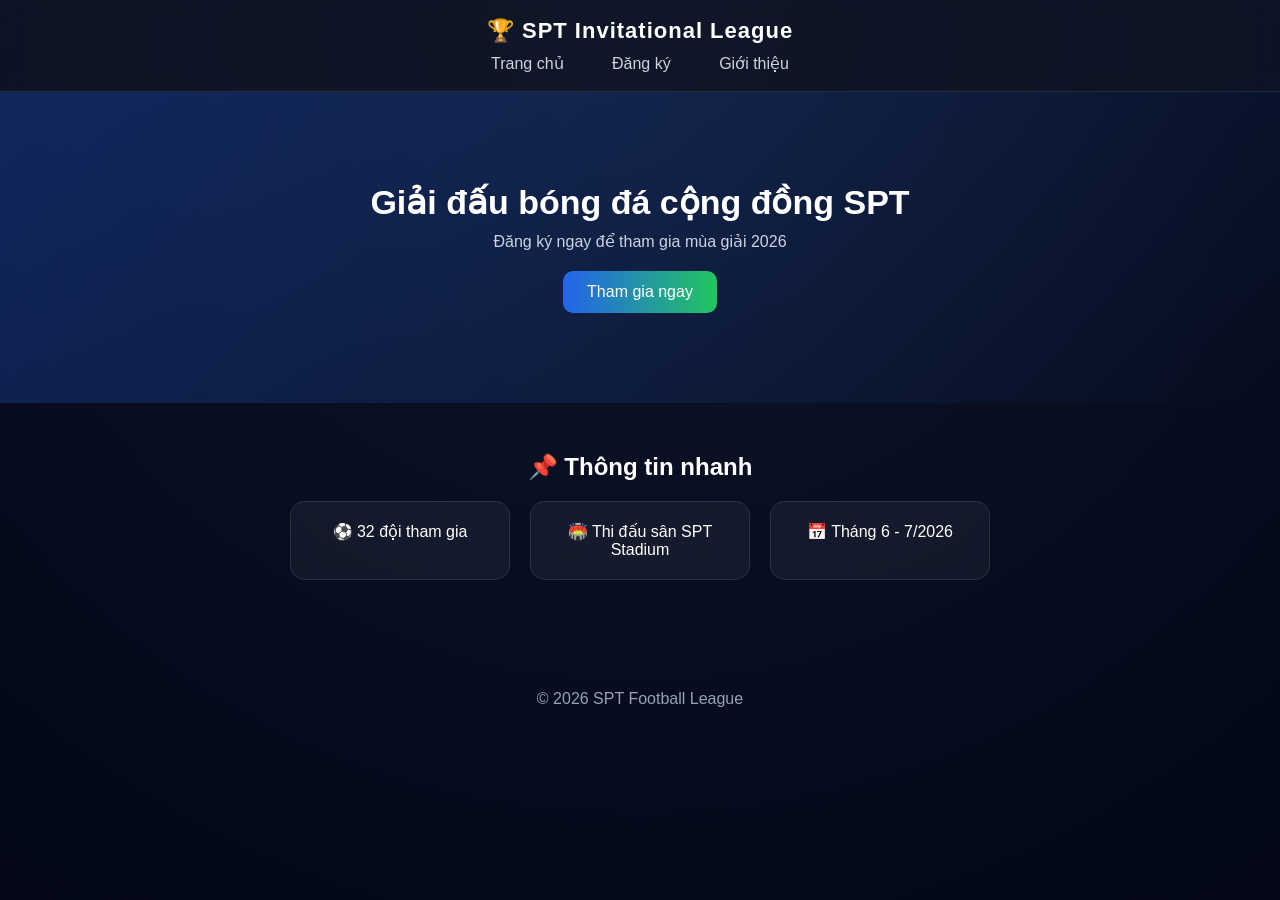
<file: index.html>
<!DOCTYPE html>
<html lang="vi">
<head>
  <meta name="viewport" content="width=device-width, initial-scale=1.0">
  <meta charset="UTF-8" />
  <title>SPT Football League</title>
  <link rel="stylesheet" href="style.css" />
</head>
<body>

<header>
  <h1>🏆 SPT Invitational League</h1>
  <nav>
    <a href="index.html">Trang chủ</a>
    <a href="register.html">Đăng ký</a>
    <a href="about.html">Giới thiệu</a>
  </nav>
</header>

<section class="hero">
  <h2>Giải đấu bóng đá cộng đồng SPT</h2>
  <p>Đăng ký ngay để tham gia mùa giải 2026</p>
  <a class="btn" href="register.html">Tham gia ngay</a>
</section>

<section class="info">
  <h2>📌 Thông tin nhanh</h2>
  <div class="cards">
    <div class="card">⚽ 32 đội tham gia</div>
    <div class="card">🏟️ Thi đấu sân SPT Stadium</div>
    <div class="card">📅 Tháng 6 - 7/2026</div>
  </div>
</section>

<footer>
  <p>© 2026 SPT Football League</p>
</footer>

</body>
</html>
</file>
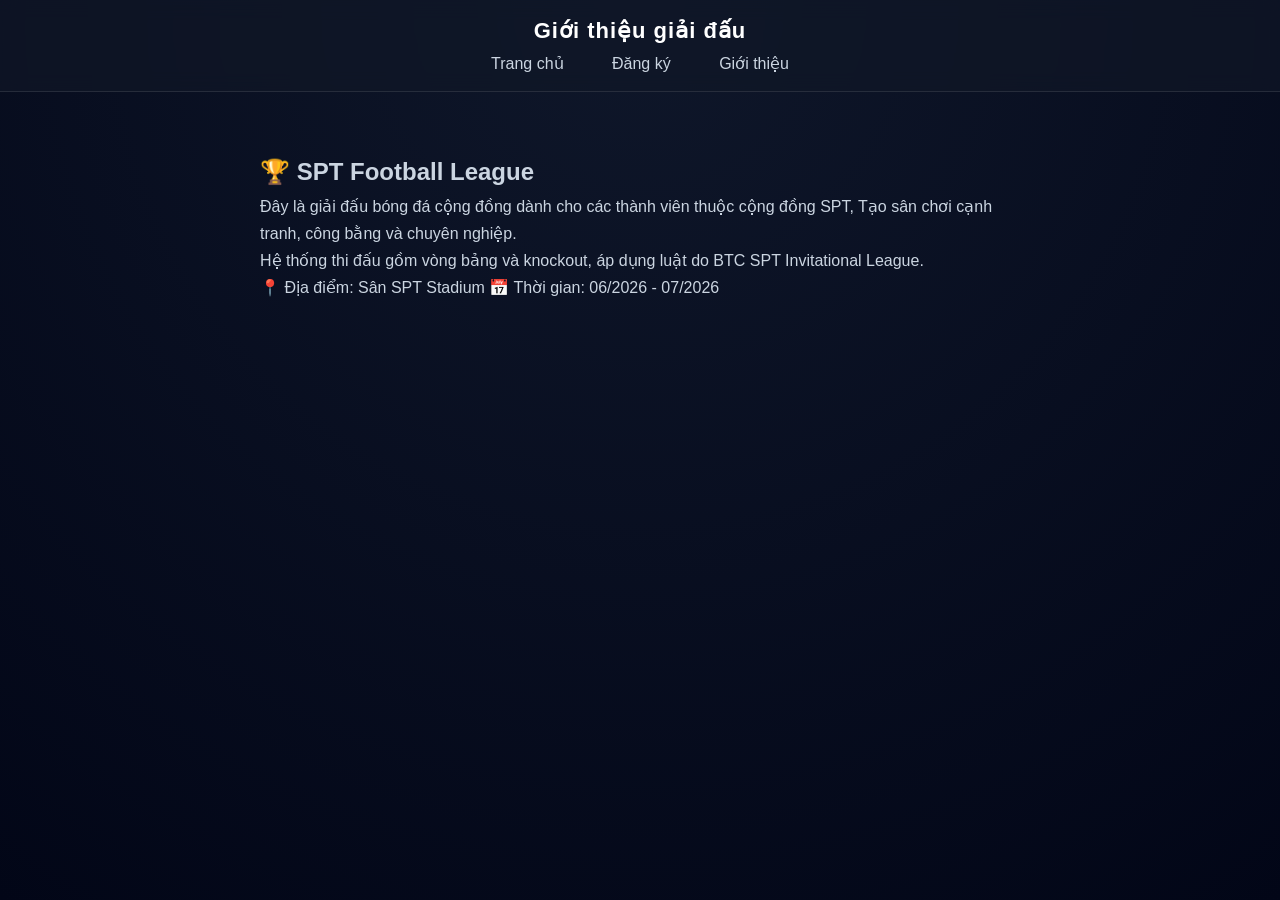
<file: about.html>
<!DOCTYPE html>
<html lang="vi">
<head>
  <meta name="viewport" content="width=device-width, initial-scale=1.0">
  <meta charset="UTF-8" />
  <title>Giới thiệu giải đấu</title>
  <link rel="stylesheet" href="style.css" />
</head>
<body>

<header>
  <h1>Giới thiệu giải đấu</h1>
  <nav>
    <a href="index.html">Trang chủ</a>
    <a href="register.html">Đăng ký</a>
    <a href="about.html">Giới thiệu</a>
  </nav>
</header>

<section class="about">
  <h2>🏆 SPT Football League</h2>
  <p>
    Đây là giải đấu bóng đá cộng đồng dành cho các thành viên thuộc cộng đồng SPT,
    Tạo sân chơi cạnh tranh, công bằng và chuyên nghiệp.
  </p>

  <p>
    Hệ thống thi đấu gồm vòng bảng và knockout, áp dụng luật do BTC SPT Invitational League.
  </p>

  <p>
    📍 Địa điểm: Sân SPT Stadium  
    📅 Thời gian: 06/2026 - 07/2026
  </p>
</section>

</body>
</html>
</file>
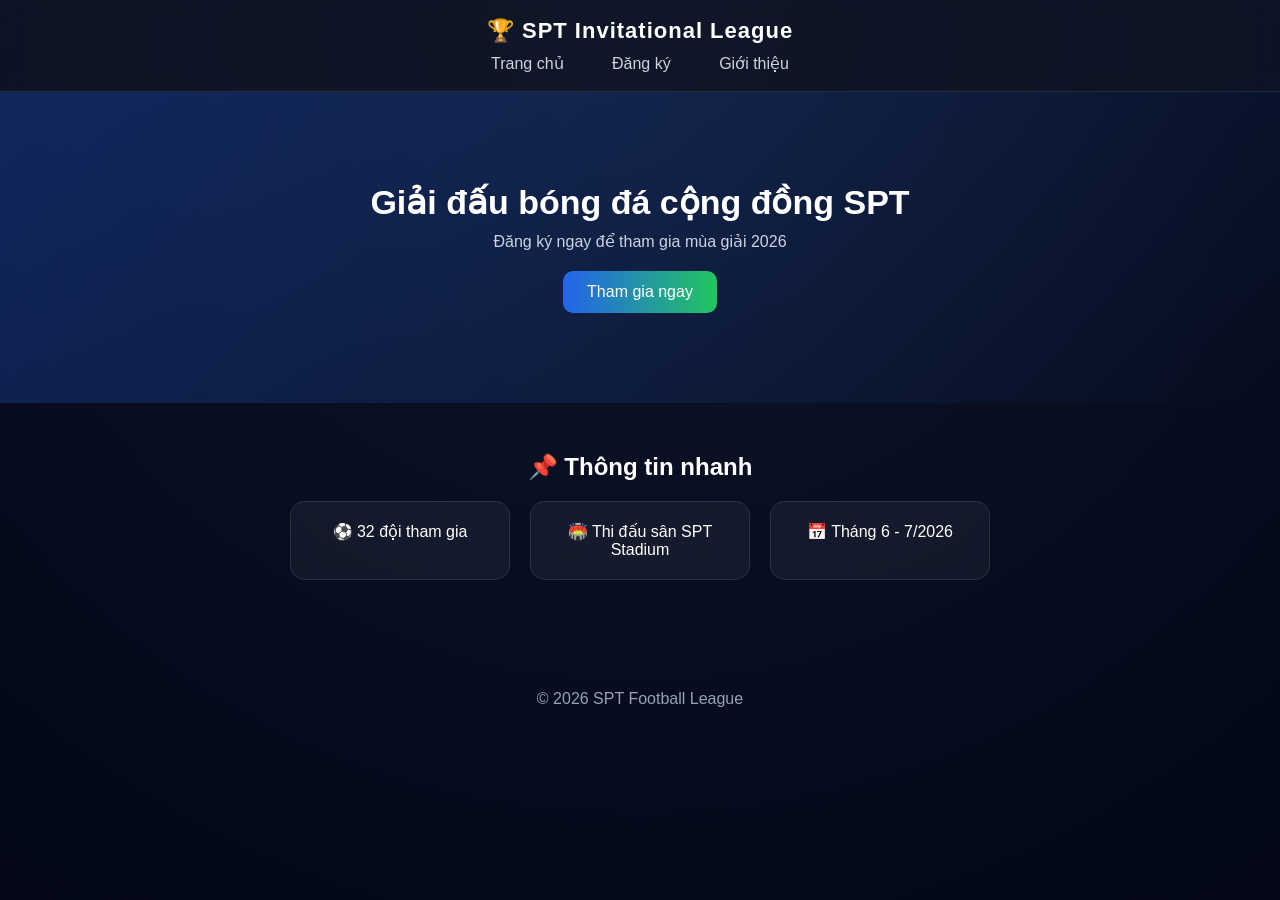
<file: admin.html>
<!DOCTYPE html>
<html lang="vi">
<head>
  <meta name="viewport" content="width=device-width, initial-scale=1.0">
  <meta charset="UTF-8">
  <title>Admin Dashboard</title>
  <link rel="stylesheet" href="style.css">
</head>
<body>

<header>
  <h1>⚙️ Admin Dashboard - SPT League</h1>
  <nav>
    <a href="index.html">Trang chủ</a>
    <a href="register.html">Đăng ký</a>
    <a href="admin.html">Admin</a>
  </nav>
</header>

<section class="admin-container">
  <h2>📋 Danh sách đội đã đăng ký</h2>

  <table>
    <thead>
      <tr>
        <th>Tên đội</th>
        <th>Đội trưởng</th>
        <th>SĐT</th>
      </tr>
    </thead>
    <tbody id="adminTable"></tbody>
  </table>
</section>

<script>
  const password = prompt("Nhập mật khẩu admin:");
if (password !== "spt2026") {
  alert("Sai mật khẩu!");
  window.location.href = "index.html";
}
let teams = JSON.parse(localStorage.getItem("teams")) || [];
const table = document.getElementById("adminTable");

function renderAdmin() {
  table.innerHTML = "";

  teams.forEach((team, index) => {
    const row = document.createElement("tr");

    row.innerHTML = `
      <td>${team.name}</td>
      <td>${team.captain}</td>
      <td>${team.phone}</td>
      <td>
        <button onclick="deleteTeam(${index})">❌ Xoá</button>
      </td>
    `;

    table.appendChild(row);
  });
}

function deleteTeam(index) {
  if (confirm("Bạn có chắc muốn xoá đội này?")) {
    teams.splice(index, 1);
    localStorage.setItem("teams", JSON.stringify(teams));
    renderAdmin();
  }
}

renderAdmin();
</script>

</body>
</html>
</file>
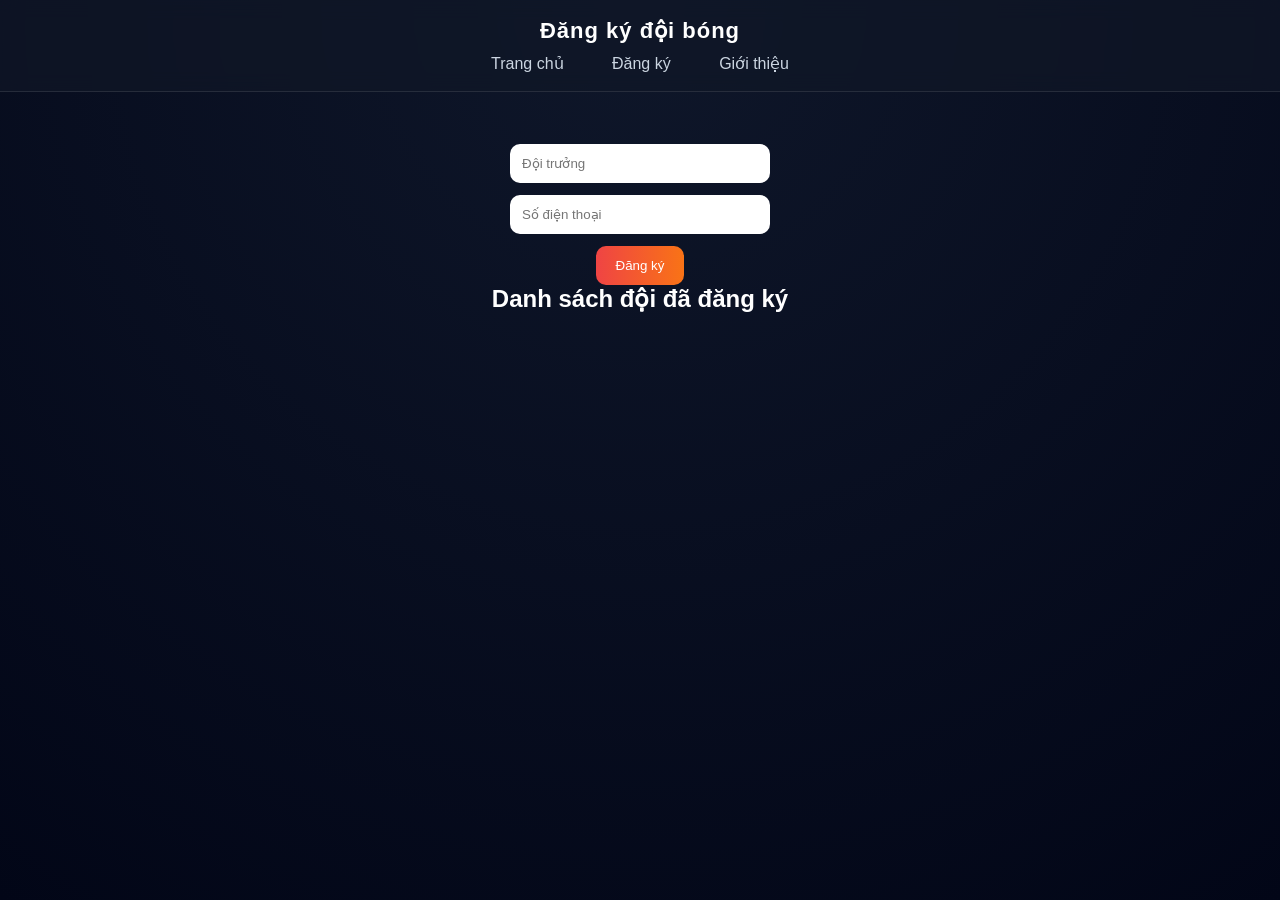
<file: register.html>
<!DOCTYPE html>
<html lang="vi">
<head>
  <meta name="viewport" content="width=device-width, initial-scale=1.0">
  <meta charset="UTF-8" />
  <title>Đăng ký đội bóng</title>
  <link rel="stylesheet" href="style.css" />
</head>
<body>

<header>
  <h1>Đăng ký đội bóng</h1>
  <nav>
    <a href="index.html">Trang chủ</a>
    <a href="register.html">Đăng ký</a>
    <a href="about.html">Giới thiệu</a>
  </nav>
</header>

<section class="form-container">
  <form id="teamForm">
    <input type="text" id="captain" placeholder="Đội trưởng" required />
    <input type="tel" id="phone" placeholder="Số điện thoại" required />
    <button type="submit">Đăng ký</button>
  </form>

  <h2>Danh sách đội đã đăng ký</h2>
  <ul id="teamList"></ul>
</section>

<script src="app.js"></script>
</body>
</html>
</file>
<file: style.css>
* {
  margin: 0;
  padding: 0;
  box-sizing: border-box;
  font-family: 'Segoe UI', sans-serif;
}

body {
  background: radial-gradient(circle at top, #0f172a, #020617);
  color: white;
  min-height: 100vh;
}

/* HEADER */
header {
  background: rgba(17, 24, 39, 0.7);
  backdrop-filter: blur(10px);
  padding: 18px;
  text-align: center;
  border-bottom: 1px solid rgba(255,255,255,0.1);
}

header h1 {
  font-size: 22px;
  letter-spacing: 1px;
}

/* NAV */
nav {
  margin-top: 10px;
}

nav a {
  color: #cbd5e1;
  text-decoration: none;
  margin: 0 12px;
  padding: 6px 10px;
  border-radius: 6px;
  transition: 0.3s;
}

nav a:hover {
  background: #2563eb;
  color: white;
}

/* HERO */
.hero {
  text-align: center;
  padding: 90px 20px;
  background: linear-gradient(135deg, rgba(37,99,235,0.3), rgba(0,0,0,0));
}

.hero h2 {
  font-size: 34px;
  margin-bottom: 10px;
}

.hero p {
  color: #cbd5e1;
  margin-bottom: 20px;
}

.btn {
  display: inline-block;
  padding: 12px 24px;
  background: linear-gradient(90deg, #2563eb, #22c55e);
  color: white;
  border-radius: 10px;
  text-decoration: none;
  transition: 0.3s;
}

.btn:hover {
  transform: scale(1.05);
}

/* INFO CARDS */
.info {
  padding: 50px 20px;
  text-align: center;
}

.cards {
  display: flex;
  justify-content: center;
  gap: 20px;
  flex-wrap: wrap;
  margin-top: 20px;
}

.card {
  background: rgba(255,255,255,0.05);
  border: 1px solid rgba(255,255,255,0.1);
  padding: 20px;
  border-radius: 15px;
  width: 220px;
  backdrop-filter: blur(8px);
  transition: 0.3s;
}

.card:hover {
  transform: translateY(-8px);
  border-color: #2563eb;
}

/* FORM */
.form-container {
  text-align: center;
  padding: 40px 20px;
}

input {
  display: block;
  margin: 12px auto;
  padding: 12px;
  width: 260px;
  border-radius: 10px;
  border: none;
  outline: none;
}

button {
  padding: 12px 20px;
  background: linear-gradient(90deg, #ef4444, #f97316);
  border: none;
  color: white;
  border-radius: 10px;
  cursor: pointer;
  transition: 0.3s;
}

button:hover {
  transform: scale(1.05);
}

/* LIST */
ul {
  margin-top: 20px;
}

li {
  background: rgba(255,255,255,0.05);
  padding: 10px;
  margin: 8px auto;
  width: 320px;
  border-radius: 10px;
  border: 1px solid rgba(255,255,255,0.1);
}

/* ABOUT */
.about {
  padding: 60px 20px;
  max-width: 800px;
  margin: auto;
  line-height: 1.7;
  color: #cbd5e1;
}

/* TABLE ADMIN */
table {
  width: 90%;
  margin: 30px auto;
  border-collapse: collapse;
  background: rgba(255,255,255,0.05);
  backdrop-filter: blur(10px);
  border-radius: 12px;
  overflow: hidden;
}

th, td {
  padding: 14px;
  border-bottom: 1px solid rgba(255,255,255,0.1);
  text-align: center;
}

th {
  background: rgba(37,99,235,0.4);
}

td button {
  background: #ef4444;
  padding: 6px 10px;
  border-radius: 6px;
}

td button:hover {
  background: #dc2626;
}

/* FOOTER */
footer {
  text-align: center;
  padding: 20px;
  margin-top: 40px;
  color: #94a3b8;
}
@media (max-width: 768px) {

  header h1 {
    font-size: 18px;
  }

  nav {
    display: flex;
    flex-wrap: wrap;
    justify-content: center;
    gap: 8px;
  }

  nav a {
    font-size: 14px;
    padding: 6px 10px;
  }

  .hero {
    padding: 60px 15px;
  }

  .hero h2 {
    font-size: 22px;
  }

  .cards {
    flex-direction: column;
    align-items: center;
  }

  .card {
    width: 90%;
  }

  input {
    width: 90%;
  }

  li {
    width: 90%;
  }

  table {
    width: 100%;
    font-size: 12px;
  }

  th, td {
    padding: 8px;
  }

  .btn {
    width: 80%;
    display: inline-block;
  }
}
nav {
  flex-wrap: wrap;
}
button, .btn {
  max-width: 300px;
}
</file>
